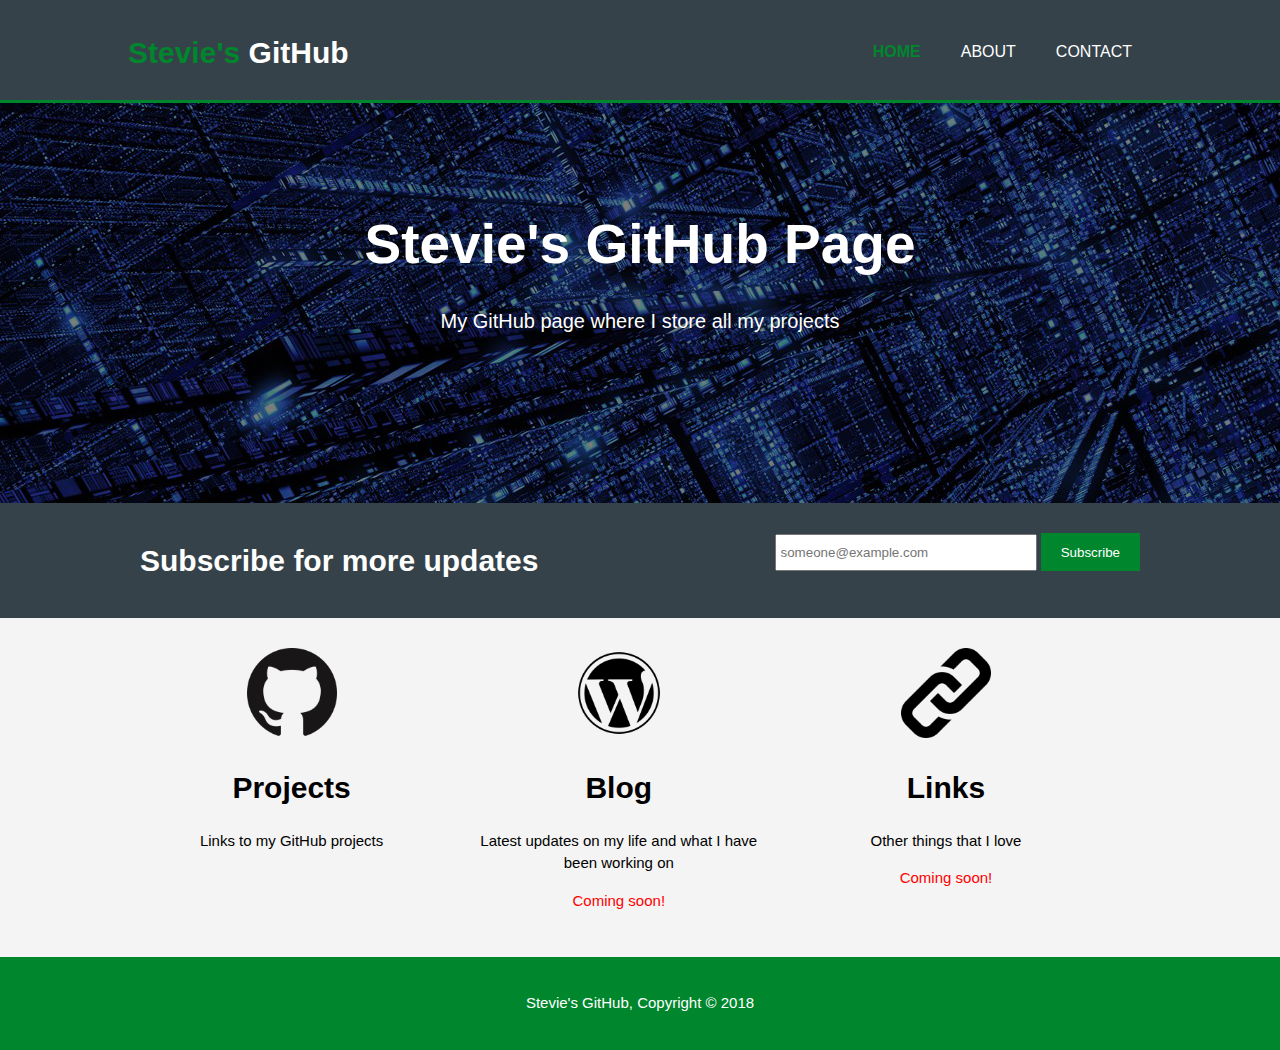
<file: index.html>
<!DOCTYPE html>
<html>
    <head>
        <meta charset="utf-8">
        <meta name="viewport" content="width=device-width">
        <meta name="description" content="Stevie's GitHub Page">
        <meta name="keywords" content="Stevie Giovanni, GitHub, Projects">
        <meta name="author" content="Stevie Giovanni">
        <title>Stevie's GitHub | Welcome</title>
        <link rel="stylesheet" href="css/style.css">
    </head>
    <body>
        <header>
            <div class="container">
                <div id="branding">
                    <h1><span class="highlight">Stevie's</span> GitHub</h1>
                </div>
                <nav>
                    <ul>
                        <li class="current"><a href="index.html">Home</a></li>
                        <li><a href="about.html">About</a></li>
                        <li><a href="contact.html">Contact</a></li>
                    </ul>
                </nav>
            </div>
        </header>

        <section id="showcase">
            <div class="container">
                <h1>Stevie's GitHub Page</h1>
                <p>My GitHub page where I store all my projects</p>
            </div>
        </section>

        <section id="newsletter">
            <div class="container">
                <h1>Subscribe for more updates</h1>
                <form>
                    <input type="email" placeholder="someone@example.com">
                    <button type="submit" class="button_newsletter">Subscribe</button>
                </form>                    
            </div>            
        </section>

        <section id="boxes">
            <div class="container">
                <div class="box">
                    <a href="projects.html">
                    <img src="./images/github.png">
                    <h1>Projects</h1>
                    <p>Links to my GitHub projects</p>
                    </a>
                </div>
                <div class="box">
                    <img src="./images/wordpress.png">
                    <h1>Blog</h1>
                    <p>Latest updates on my life and what I have been working on</p>
                    <p class="wip">Coming soon!</p>
                </div>
                <div class="box">
                    <img src="./images/links.png">
                    <h1>Links</h1>
                    <p>Other things that I love</p>
                    <p class="wip">Coming soon!</p>
                </div>
            </div>
        </section>

        <footer>
            <p>Stevie's GitHub, Copyright &copy; 2018</p>
        </footer>
    </body>
</html>
</file>
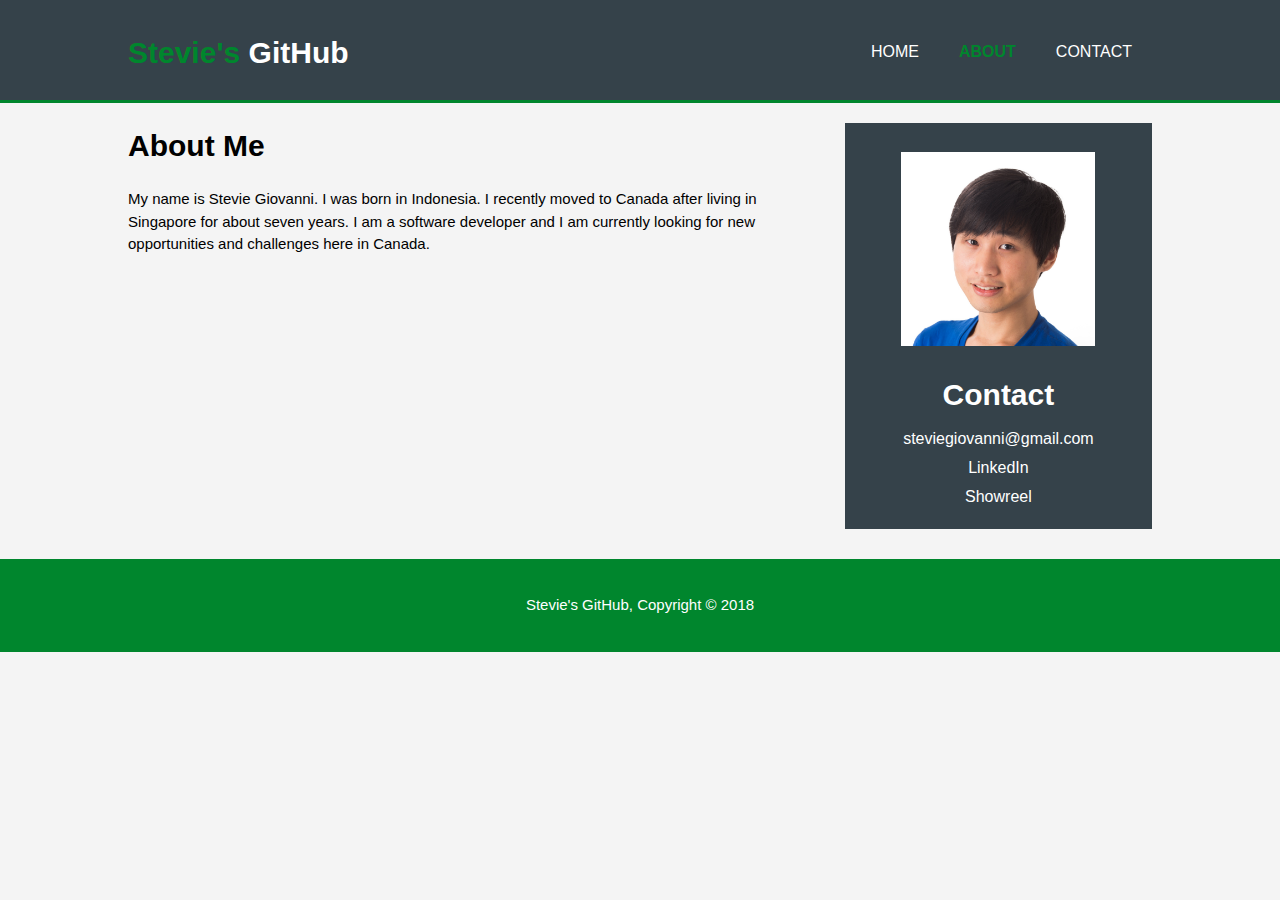
<file: about.html>
<!DOCTYPE html>
<html>
    <head>
        <meta charset="utf-8">
        <meta name="viewport" content="width=device-width">
        <meta name="description" content="Stevie's GitHub Page">
        <meta name="keywords" content="Stevie Giovanni, GitHub, Projects">
        <meta name="author" content="Stevie Giovanni">
        <title>Stevie's GitHub | About</title>
        <link rel="stylesheet" href="css/style.css">
    </head>
    <body>
        <header>
            <div class="container">
                <div id="branding">
                    <h1><span class="highlight">Stevie's</span> GitHub</h1>
                </div>
                <nav>
                    <ul>
                        <li><a href="index.html">Home</a></li>
                        <li class="current"><a href="about.html">About</a></li>
                        <li><a href="contact.html">Contact</a></li>
                    </ul>
                </nav>
            </div>
        </header>

        <section id="main">
            <div class="container">
                <article id="main-col">
                    <h1 class="page-title">About Me</h1>
                    <p>My name is Stevie Giovanni. I was born in Indonesia. I recently moved to Canada after living in Singapore for about seven years. I am a software developer and I am currently looking for new opportunities and challenges here in Canada.</p>
                </article>

                <aside id="sidebar">
                    <div class="dark">
                        <img src="./images/stevie.jpg">
                        <h1>Contact</h1>
                        <ul>
                            <li><a href="mailto:steviegiovanni@gmail.com?Subject=Hello" target="_blank">steviegiovanni@gmail.com</a></li>
                            <li><a href="https://www.linkedin.com/in/stevie-giovanni-12734835/" target="_blank">LinkedIn</a></li>
                            <li><a href="https://vimeo.com/245596303" target="_blank">Showreel</a></li>
                        </ul>
                    </div>
                </aside>
            </div>
        </section>

        <footer>
            <p>Stevie's GitHub, Copyright &copy; 2018</p>
        </footer>
    </body>
</html>
</file>
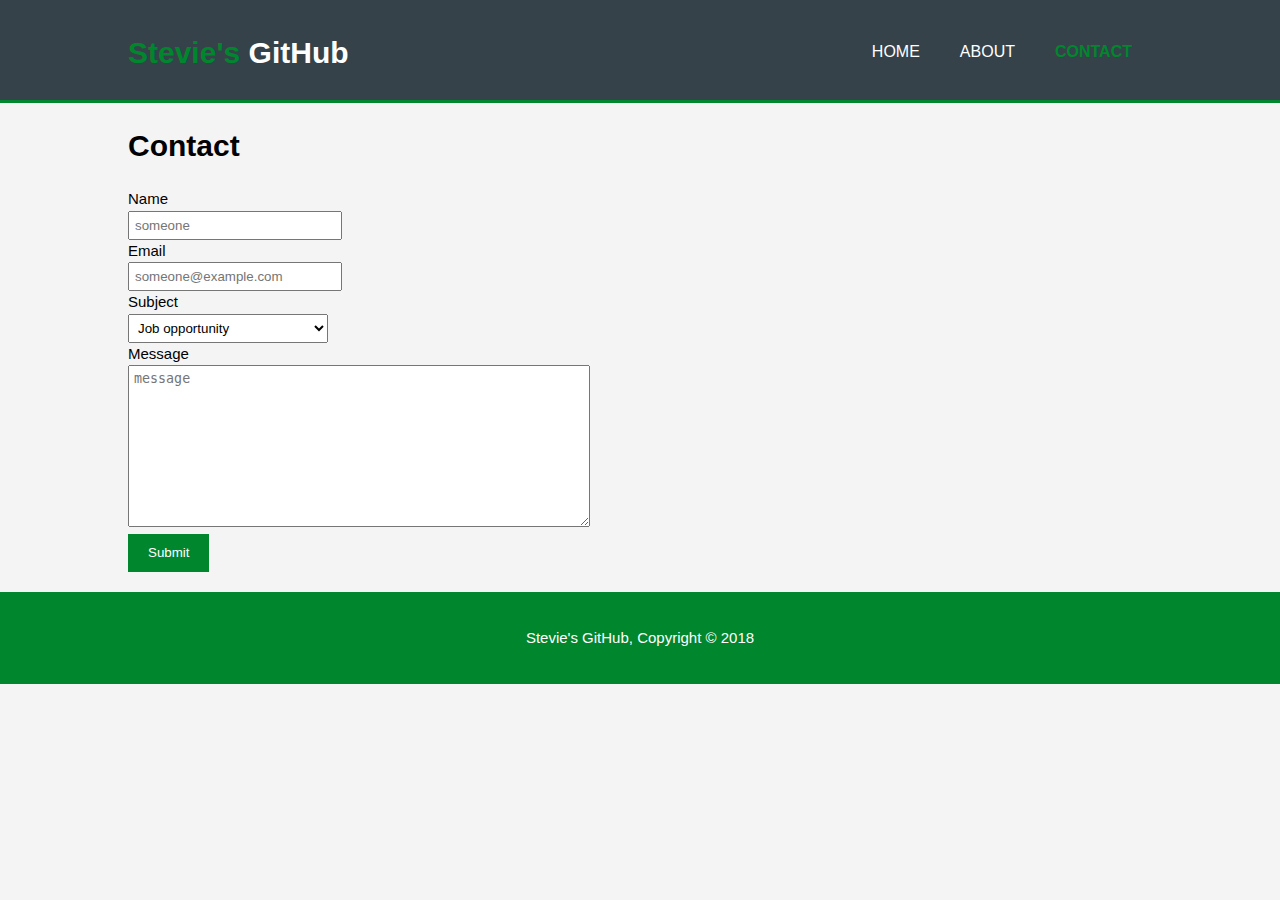
<file: contact.html>
<!DOCTYPE html>
<html>
    <head>
        <meta charset="utf-8">
        <meta name="viewport" content="width=device-width">
        <meta name="description" content="Stevie's GitHub Page">
        <meta name="keywords" content="Stevie Giovanni, GitHub, Projects">
        <meta name="author" content="Stevie Giovanni">
        <title>Stevie's GitHub | Contact</title>
        <link rel="stylesheet" href="css/style.css">
    </head>
    <body>
        <header>
            <div class="container">
                <div id="branding">
                    <h1><span class="highlight">Stevie's</span> GitHub</h1>
                </div>
                <nav>
                    <ul>
                        <li><a href="index.html">Home</a></li>
                        <li><a href="about.html">About</a></li>
                        <li class="current"><a href="contact.html">Contact</a></li>
                    </ul>
                </nav>
            </div>
        </header>

        <section id="main">
            <div class="container">
                <article>
                    <h1 class="page-title">Contact</h1>
                    <form class="contactform">
                        <div>
                            <label>Name</label><br>
                            <input type="text" placeholder="someone">
                        </div>
                        <div>
                            <label>Email</label><br>
                            <input type="email" placeholder="someone@example.com">
                        </div>
                        <div>
                            <label>Subject</label><br>
                            <select>
                                <option value="opportunity">Job opportunity</option>
                                <option value="general">General enquiry</option>
                            </select>
                        </div>
                        <div>
                            <label>Message</label><br>
                            <textarea placeholder="message" rows="10"></textarea>
                        </div>
                        <button type="submit" class="button_newsletter">Submit</button>
                    </form>   
                </article>
            </div>
        </section>

        <footer>
            <p>Stevie's GitHub, Copyright &copy; 2018</p>
        </footer>
    </body>
</html>
</file>
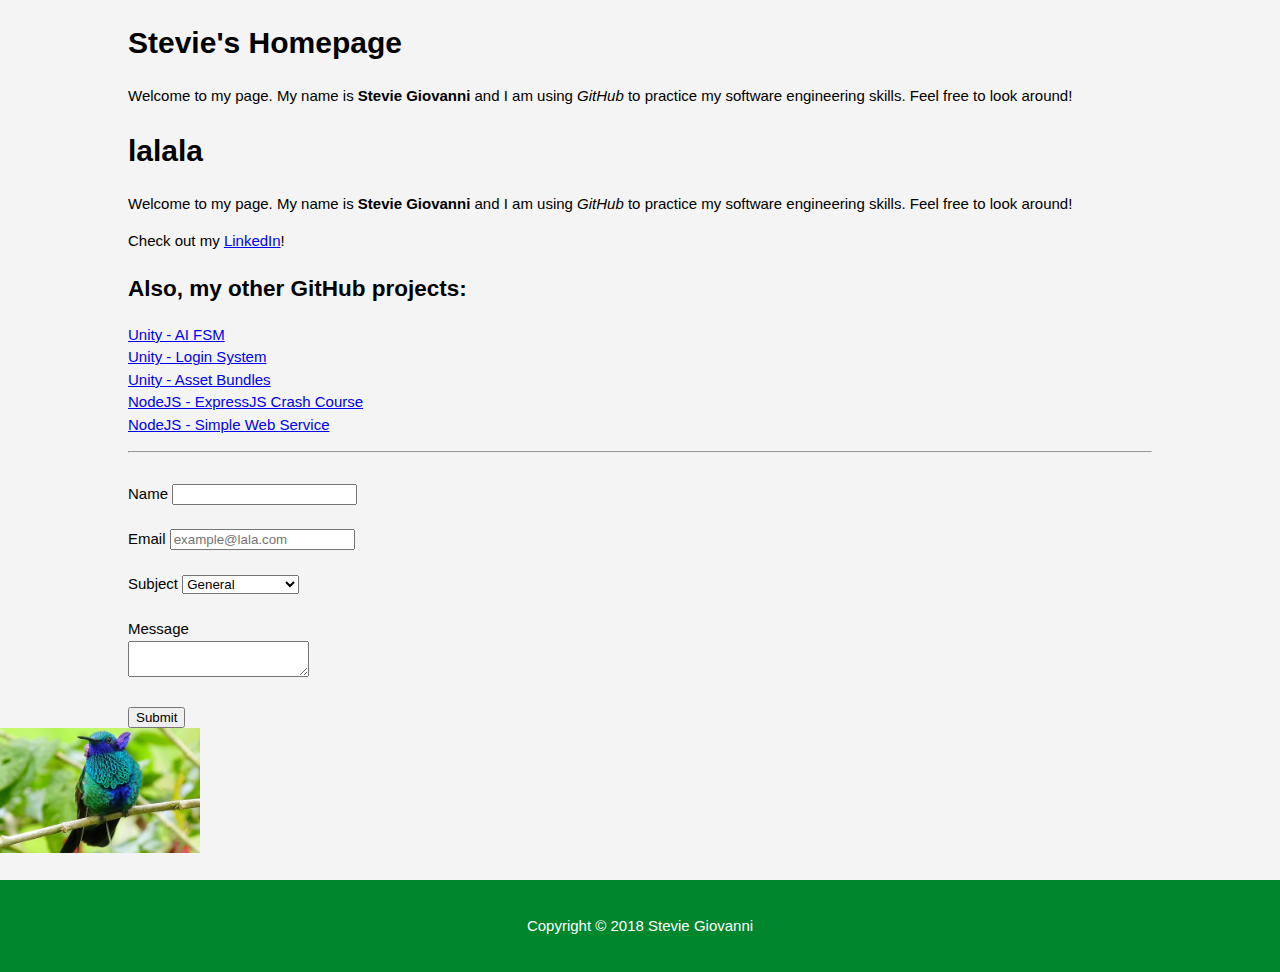
<file: index_bak.html>
<!DOCTYPE html>
<html>
	<head>
		<title>Stevie's Homepage</title>
		<meta name="description" content="GitHub page by Stevie Giovanni">
		<meta name="keywords" content="web design blog, GitHub pages, web dev blog, Stevie Giovanni">
		<link rel="stylesheet" type="text/css" href="css/style.css">
	</head>
	<body>
		<div class="container">
			<div class="box-1">
				<!-- Headings -->
				<h1>Stevie's Homepage</h1>

				<!-- Paragraph -->
				<p>
				Welcome to my page. My name is <strong>Stevie Giovanni</strong> and I am using <em>GitHub</em> to practice my software engineering skills. Feel free to look around! 
				</p>
			</div>

			<div class="box-2">
				<!-- Headings -->
				<h1>lalala</h1>

				<!-- Paragraph -->
				<p>
				Welcome to my page. My name is <strong>Stevie Giovanni</strong> and I am using <em>GitHub</em> to practice my software engineering skills. Feel free to look around! 
				</p>
			</div>

			<p>
			Check out my <a href="https://www.linkedin.com/in/stevie-giovanni-12734835/" target="_blank">LinkedIn</a>!
			</p>

			<!-- Lists -->
			<div class="links">
				<p><h2>Also, my other GitHub projects:</h2>
				<ul>
					<li><a href="https://github.com/steviegiovanni/Unity_AI_FSM" target="_blank">Unity - AI FSM</a></li>
					<li><a href="https://github.com/steviegiovanni/Unity-LoginSystem" target="_blank">Unity - Login System</a></li>
					<li><a href="https://github.com/steviegiovanni/Unity-AssetBundles" target="_blank">Unity - Asset Bundles</a></li>
					<li><a href="https://github.com/steviegiovanni/NodeJS-ExpressJS-crash-course" target="_blank">NodeJS - ExpressJS Crash Course</a></li>
					<li><a href="https://github.com/steviegiovanni/NodeJS-WebService" target="_blank">NodeJS - Simple Web Service</a></li>
				</ul>
				</p>
			</div>

			<!-- Table 
			<table>
				<thead>
					<tr>
						<th>Name</th>
						<th>Email</th>
						<th>Age</th>
					</tr>
				</thead>
				<tbody>
					<tr>
						<td>Stevie Giovanni</td>
						<td>steviegiovanni@gmail.com</td>
						<td>29</td>
					</tr>
				</tbody>
			</table>
			-->
			
			<hr>
			<br>
			
			<!-- Forms -->
			<form action="process.php" method="POST" class="myForm">
				<div class="form-group">
					<label>Name</label>
					<input type="text" name="name">
				</div>
				<br>
				<div class="form-group">
					<label>Email</label>
					<input type="email" name="email" placeholder="example@lala.com">
				</div>
				<br>
				<div class="form-group">
					<label>Subject</label>
					<select name="subject">
						<option value="general">General</option>
						<option value="job">Job Opportunity</option>
					</select>
				</div>
				<br>
				<div class="form-group">
					<label>Message</label><br>
					<textarea name="message"></textarea>
				</div>
				<br>
				<input type="submit" name="submit" value="Submit">
			</form>

		</div>

		<!-- Image -->
		<img src="images/birds-humming-bird-purple-blue-green-feather-cute-bird-pasari-colibri44-wallpapers.jpg" alt="My sample image" width="200">

		<!-- Quotations 
		<blockquote cite="http://traversymedia.com">
			test quotation
		</blockquote>

		<p>
		The <annr title="World Wide Web">WWW</abbr> is awesome
		</p>

		<p>
			<cite>
			HTML crash course
			</cite>
		</p>

		-->
		
		<footer>
			<p>Copyright &copy; 2018 Stevie Giovanni</p>
		</footer>
	</body>
</html>
</file>
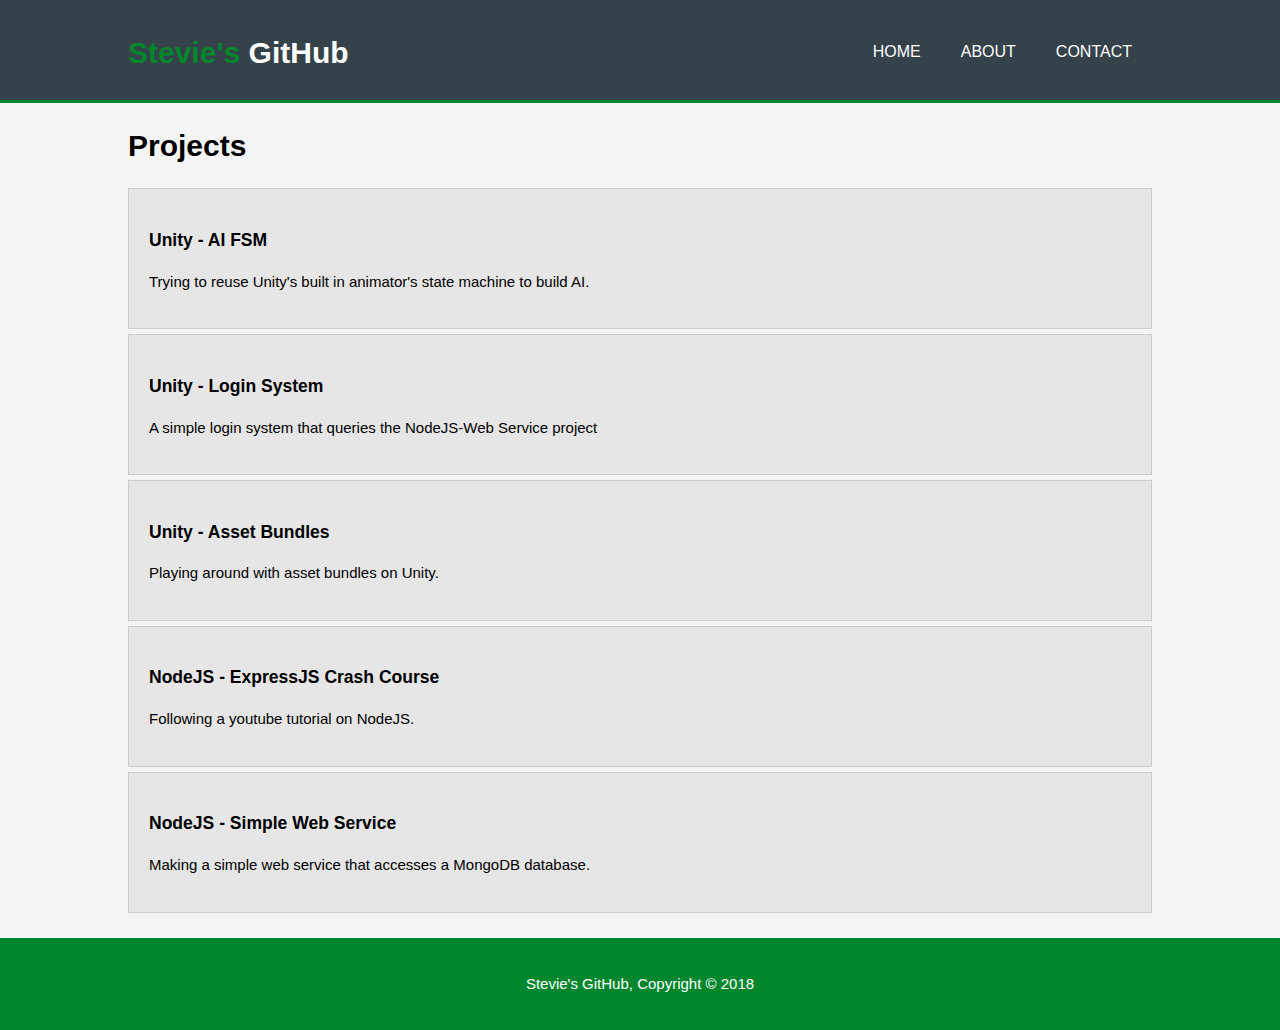
<file: projects.html>
<!DOCTYPE html>
<html>
    <head>
        <meta charset="utf-8">
        <meta name="viewport" content="width=device-width">
        <meta name="description" content="Stevie's GitHub Page">
        <meta name="keywords" content="Stevie Giovanni, GitHub, Projects">
        <meta name="author" content="Stevie Giovanni">
        <title>Stevie's GitHub | Projects</title>
        <link rel="stylesheet" href="css/style.css">
    </head>
    <body>
        <header>
            <div class="container">
                <div id="branding">
                    <h1><span class="highlight">Stevie's</span> GitHub</h1>
                </div>
                <nav>
                    <ul>
                        <li><a href="index.html">Home</a></li>
                        <li><a href="about.html">About</a></li>
                        <li><a href="contact.html">Contact</a></li>
                    </ul>
                </nav>
            </div>
        </header>

        <section id="main">
            <div class="container">
                <article>
                    <h1 class="page-title">Projects</h1>
                    <ul id="projects">
                        <li>
                            <a href="https://github.com/steviegiovanni/Unity_AI_FSM" target="_blank">
                                <h3>Unity - AI FSM</h3>
                                <p>Trying to reuse Unity's built in animator's state machine to build AI.</p>
                            </a>
                        </li>
                        <li>
                            <a href="https://github.com/steviegiovanni/Unity-LoginSystem" target="_blank">
                                <h3>Unity - Login System</h3>
                                <p>A simple login system that queries the NodeJS-Web Service project</p>
                            </a>
                        </li>
                        <li>
                            <a href="https://github.com/steviegiovanni/Unity-AssetBundles" target="_blank">
                                <h3>Unity - Asset Bundles</h3>
                                <p>Playing around with asset bundles on Unity.</p>
                            </a>
                        </li>
                        <li>
                            <a href="https://github.com/steviegiovanni/NodeJS-ExpressJS-crash-course" target="_blank">
                                <h3>NodeJS - ExpressJS Crash Course</h3>
                                <p>Following a youtube tutorial on NodeJS.</p>
                            </a>
                        </li>
                        <li>
                            <a href="https://github.com/steviegiovanni/NodeJS-WebService" target="_blank">
                                <h3>NodeJS - Simple Web Service</h3>
                                <p>Making a simple web service that accesses a MongoDB database.</p>
                            </a>
                        </li>
                    </ul>
                </article>
            </div>
        </section>

        <footer>
            <p>Stevie's GitHub, Copyright &copy; 2018</p>
        </footer>
    </body>
</html>
</file>
<file: css/style.css>
body{
	font-family: Arial, Helvetica, sans-serif;
	font-size:15px;
	line-height:1.5;
	padding:0;
	margin:0;
	background-color:#f4f4f4;
}

/* global */
.container{
	width:80%;
	margin:auto;
	overflow:hidden;
}

ul{
	margin:0;
	padding:0;
}

.button_newsletter{
	height:38px;
	background: #00862d;
	border:0;
	padding-left:20px;
	padding-right:20px;
	color:#ffffff;
}

.dark{
	padding:15px;
	background:#35424a;
	color:#ffffff;
	margin-top:10px;
	margin-bottom:10px;
}

.wip{
	color: red;
}

/* header */
header{
	background:#35424a;
	color:#ffffff;
	padding-top:30px;
	min-height:70px;
	border-bottom:#00862d 3px solid;
}

header a{
	color:#ffffff;
	text-decoration:none;
	text-transform: uppercase;
	font-size:16px;
}

header li{
	float:left;
	display:inline;
	padding: 0 20px 0 20px;
}

header #branding{
	float: left;
}

header #branding h1{
	margin:0;
}

header nav{
	float:right;
	margin-top:10px;
}

header .highlight, header .current a{
	color: #00862d;
	font-weight:bold;
}

header a:hover{
	color:#cccccc;
	font-weight:bold;
}

/* showcase */
#showcase{
	min-height: 400px;
	background:linear-gradient( rgba(0, 0, 0, 0.5), rgba(0, 0, 0, 0.5) ),url('../images/showcase.jpg') no-repeat 0 -100px;
	text-align:center;
	color:#ffffff;
}

#showcase h1{
	margin-top:100px;
	font-size:55px;
	margin-bottom:10px;
}

#showcase p{
	font-size:20px;
}

/* newsletter */
#newsletter{
	padding:15px;
	color:#ffffff;
	background:#35424a;
}

#newsletter h1{
	float: left;
}

#newsletter form{
	float: right;
	margin-top:15px;
}

#newsletter input[type="email"]{
	padding:4px;
	height:25px;
	width:250px;
}

/* boxes */
#boxes{
	margin-top:20px;
}

#boxes .box{
	float:left;
	text-align:center;
	width:30%;
	padding:10px;
}

#boxes .box img{
	width:90px;
}

#boxes a{
	text-decoration:none;
	color: #000000;
}

/* Article */
article#main-col{
	float:left;
	width:68%;
}

/* sidebar */
aside#sidebar{
	float:right;
	width:30%;
	margin-top:10px;
	text-align: center;
}

aside img{
	margin-top:5%;
	margin-left:auto;
	margin-right:auto;
	padding:0;
	width:70%;
}

aside a{
	color:#ffffff;
	text-decoration:none;
	font-size:16px;
}

aside a:hover{
	color:#cccccc;
	font-weight:bold;
}

aside h1{
	margin-bottom:10px;
}

aside li{
	list-style:none;
	margin-top:5px;
	margin-bottom:5px;
}

/* contact form */
.contactform textarea{
	width: 450px;
	padding: 5px;
}

.contactform select, .contactform input{
	width: 200px;
	padding: 5px;
}

/* projects */
ul#projects li{
	list-style:none;
	padding:20px;
	border:#cccccc solid 1px;
	margin-bottom:5px;
	background:#e6e6e6;
}

ul#projects a{
	text-decoration: none;
	color:#000000;
}

/* footer */
footer{
	padding:20px;
	margin-top:20px;
	color:#ffffff;
	background-color:#00862d;
	text-align:center;
}

/* media queries*/
@media(max-width: 768px){
	header #branding,
	header nav,
	header nav li,
	#newsletter h1,
	#newsletter form,
	#boxes .box,
	article#main-col,
	aside#sidebar{
		float:none;
		text-align:center;
		width:100%;
	}

	header{
		padding-bottom:20px;
	}

	#showcase h1{
		margin-top:40px;
	}

	.button_newsletter{
		display:block;
		width:100%;
	}

	#newsletter form input[type="email"]{
		width:100%;
		margin-bottom:5px;
	}
}
</file>
